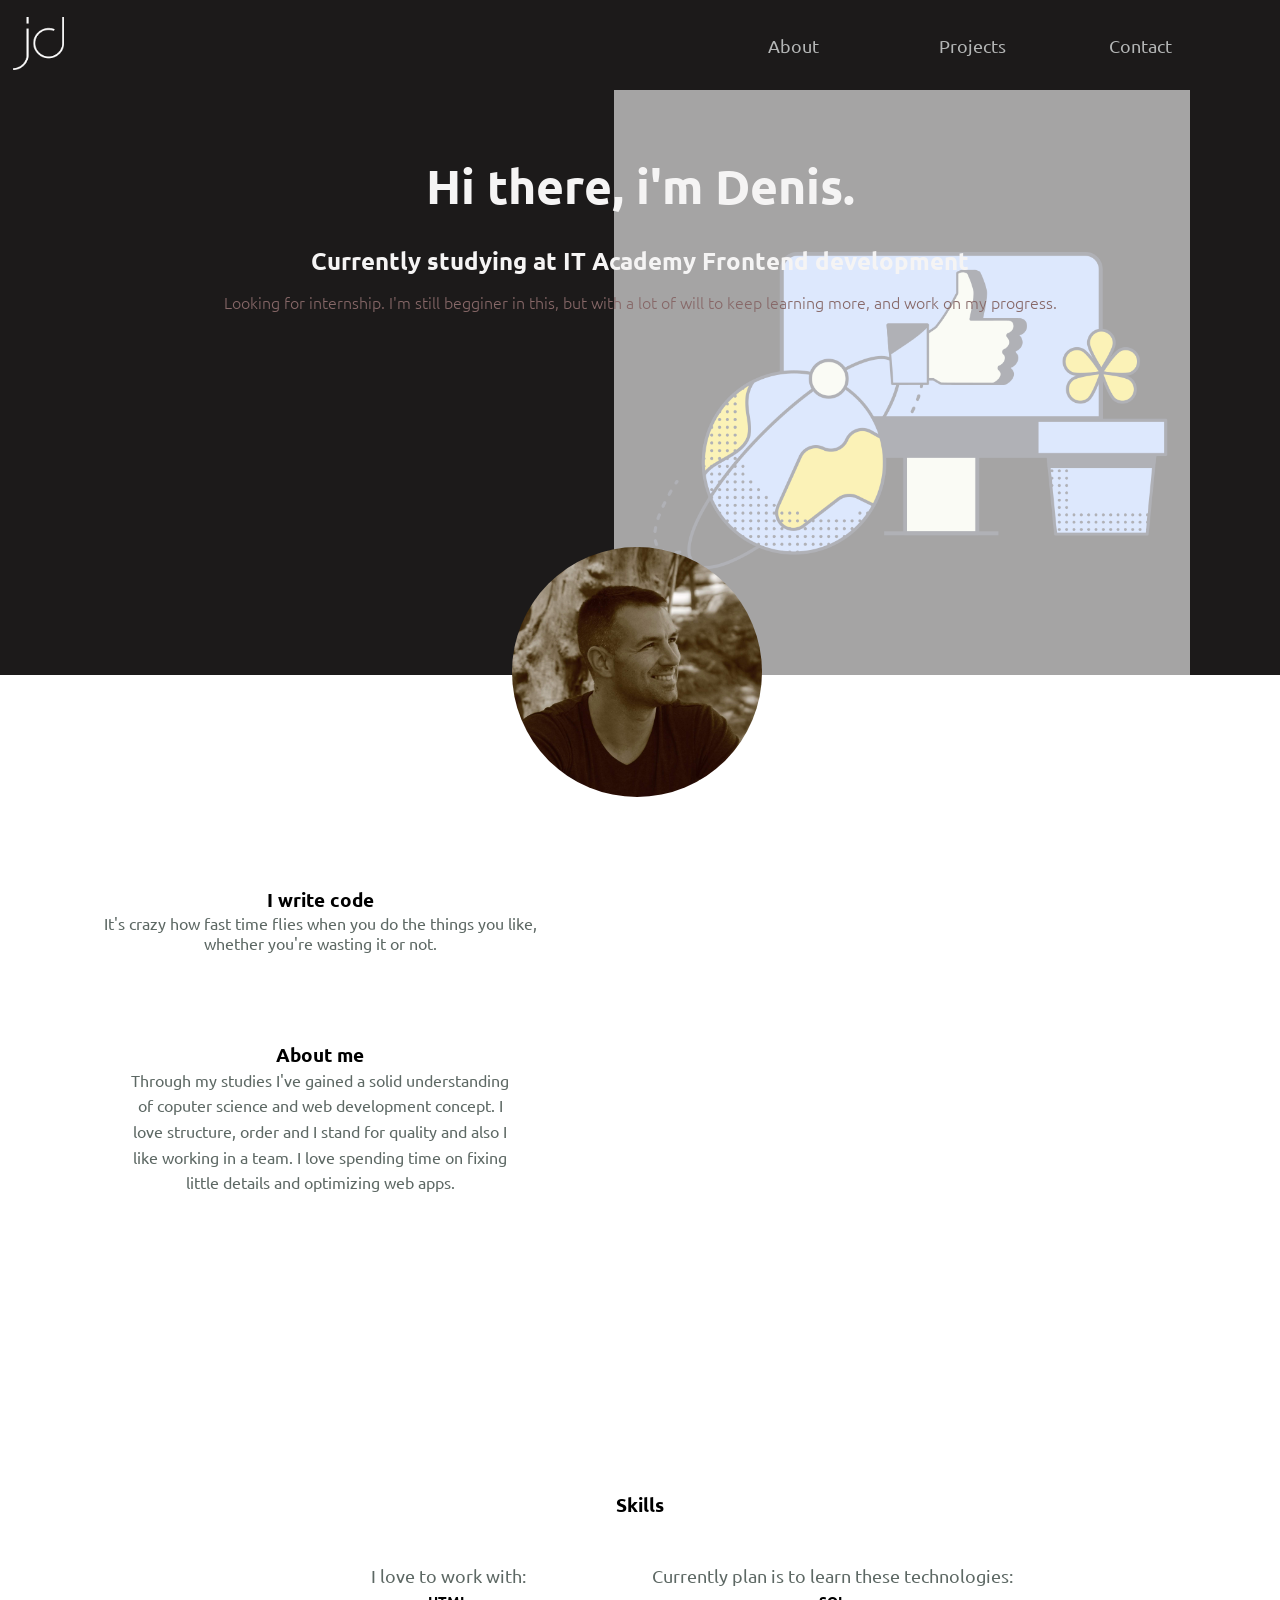
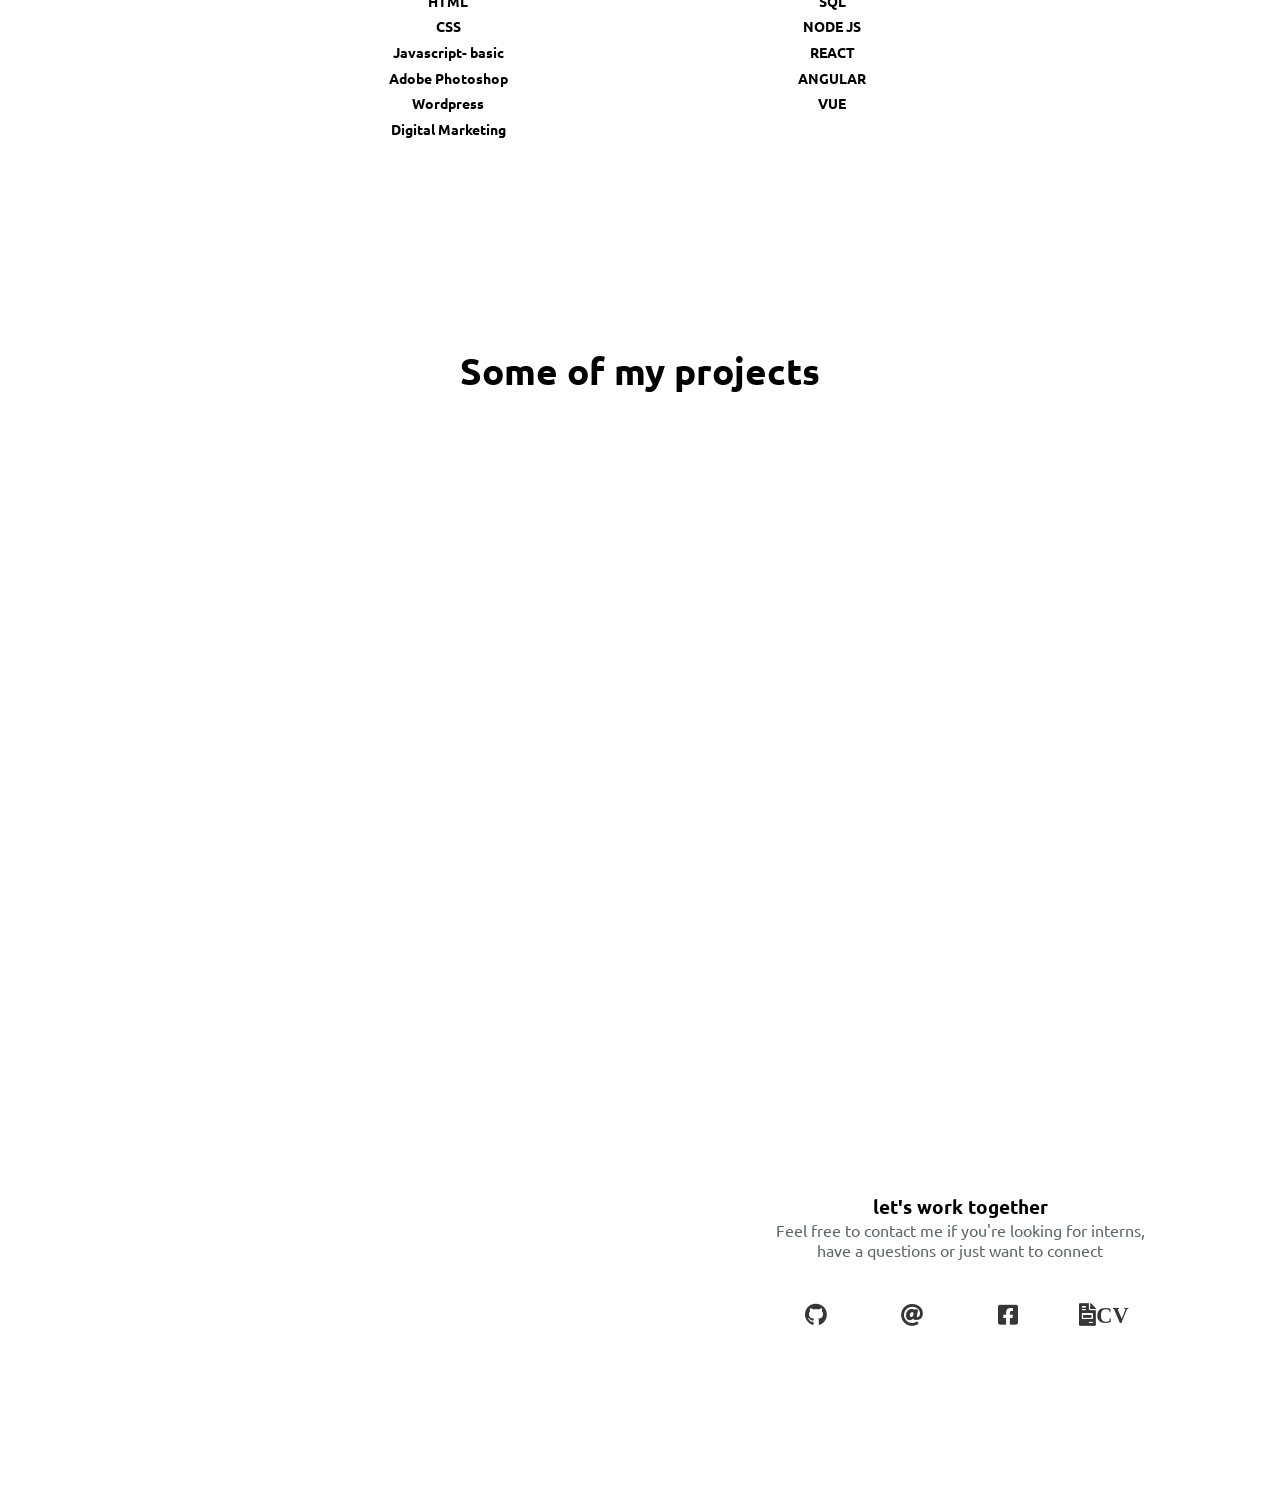
<file: index.html>
<!DOCTYPE html>
<html lang="en">
<head>
  <link rel="icon" href="favicon1.png" type="image/png" sizes="16x16">
  <link rel="icon" href="favicon2.png" type="image/png" sizes="32x32">
  <link rel="icon" href="favicon3.png" type="image/png" sizes="64x64">
  <link rel="preconnect" href="https://fonts.gstatic.com">
  <link href="https://fonts.googleapis.com/css2?family=Roboto:wght@100;400;700&family=Ubuntu:ital,wght@0,300;0,400;0,500;0,700;1,300&display=swap" rel="stylesheet">
  <link rel="stylesheet" href="https://use.fontawesome.com/releases/v5.15.1/css/all.css" integrity="sha384-vp86vTRFVJgpjF9jiIGPEEqYqlDwgyBgEF109VFjmqGmIY/Y4HV4d3Gp2irVfcrp" crossorigin="anonymous">
  <link rel="stylesheet" href="style.css">
  <meta charset="UTF-8">
  <meta name="viewport" content="width=device-width, initial-scale=1.0">
  <title>My Portfolio</title>

</head>
<body class="scroll">
  <header class="header">
    <div id="nav-fixed">
    <div id="limg"> 
       
      <img id="header-img" src="JD-logo.png" alt="Denny logo">
    </div>
  <nav id="nav-bar">
    <ul class="nav-links">
      <li><a class="nav-link" href="#about-me">About</a></li>
      <li><a class="nav-link" href="#projects">Projects</a></li>
      <li><a class="nav-link" href="#contact">Contact</a></li>
     
    </ul> 
    <div class="burger">
      <div class="line1"></div>
      <div class="line2"></div>
      <div class="line3"></div>
  </div>
  </nav>
</div>
  </header>
  <div id="img-man">
    <img id="logo-img" src="abstract-success-1.png"  alt="vector image">
  </div>
  <div class="welcome-section"  >
    <h1>Hi there, i'm Denis.</h1>
    <h2>Currently studying at IT Academy Frontend development</h2>
    
    <p class="prgf">Looking for internship. I'm still begginer in this, but with a lot of will to keep learning more, and work on my progress. </p>
  </div>
   <div class="portfolio-img" >
     <div class="img-content">

     </div>
   </div>
  <section id="quote" >
    <h3>I write code</h3>
    <p>It's crazy how fast time flies when you do the things you like, whether you're wasting it or not.</p>
   
    </section>
    <div id="about-me">
      <h3>About me</h3>
     <p>  Through my studies I've gained  a solid understanding of coputer science and web development concept. I love structure, order and I stand for quality and also I like working in a team. I love spending time on fixing little details and optimizing web apps.  </p>
    </div>
    <div id="skills1">
      <h3>Skills</h3>
      </div>
    <div id="about">
      <ul id="skills">
        <p>I love to work with:</p>
        <li>HTML</li>
        <li>CSS</li>
        <li>Javascript- basic</li>
        <li>Adobe Photoshop</li>
        <li>Wordpress</li>
        <li>Digital Marketing</li>
      </ul>
      <ul id="skills">
        <p>Currently plan is to learn these technologies:</p>
        <li>SQL</li>
        <li>NODE JS</li>
        <li>REACT</li>
        <li>ANGULAR</li>
        <li>VUE</li>
      </ul>
      
    </div>
    <div id="projects">
      <h3>Some of my projects</h3>
    </div>
   <br>
   <br>

    <div class="content-wrapper">
      <div class="portfolio-items">
        <a id="" href="https://jdenny0.github.io/Pupin-coil/" target="_blank">  
    <div class="portfolio-item">
       <div class="portfolio-img-background" style="background-image: url(https://st2.depositphotos.com/2673929/6809/i/950/depositphotos_68092919-stock-photo-mathematics-equations.jpg)"> </div>
        <div class="img-text-wraper">Short biografy</div>
    </div>
    </a>
    <a id="" href=" https://jdenny0.github.io/survey-page/" target="_blank">
    <div class="portfolio-item">
       <div class="portfolio-img-background" style="background-image: url(https://winterparktimes.com/wp-content/uploads/2018/10/ecommerce-2140604_1280-1280x560.jpg)"></div>
        <div class="img-text-wraper">Survey Page</div>
    </div>
      </a>
      <a id="" href=" https://jdenny0.github.io/Technical-Documentation-Page/" target="_blank">
      <div class="portfolio-item">
       <div class="portfolio-img-background" style="background-image: url(https://assets.plan.io/images/blog/5-setps-to-create-technical-documentation.png)"></div>
        <div class="img-text-wraper">Technical Doc. Page</div>
    </div> 
    </a>
    <a id="" href="https://jdenny0.github.io/Product-Landing-Page/" target="_blank">
     <div class="portfolio-item">
       <div class="portfolio-img-background" style="background-image: url(https://i.pinimg.com/564x/29/15/fc/2915fc048efc256457499ecd41c9b521.jpg)"></div>
        <div class="img-text-wraper">Product Landing Page
       </div>
    </div>
    </a> 
    <a id="" href="https://jdenny0.github.io/Tesla/" target="_blank">
     <div class="portfolio-item">
       <div class="portfolio-img-background" style="background-image: url(https://cdn.likaclub.eu/wp-content/uploads/2016/07/Na-dana%C5%A1nji-dan-umro-je-najve%C4%87i-izumitelj-Nikola-Tesla.jpg)"></div>
        <div class="img-text-wraper">Tesla tribute page
          </div>
    </div>
    </a>
    </div>
</div>

 <footer>
  <div id="contact">
    <h3>let's work together</h3>
    <p>Feel free to contact me if you're looking for interns, have a questions or just want to connect</p>
  

   <section>
     <div id="link-box">
       <div id="img-box">
        <a id="profile-link"
          href="https://github.com/JDenny0"
            target="_blank"><i class="fab fa-github"></i></a>
     </div>
     <div id="img-box">
       <a id="profile-link"
         href="mailto:jswebdev0@gmail.com"><i class="fas fa-at"></i></a> 
     </div>
     <div id="img-box">
      <a id="profile-link"
        href="https://www.facebook.com/jsweb.dev"
          target="_blank"><i class="fab fa-facebook-square"></i></a> 
    </div>
    <div id="img-box">
      <a id="profile-link"
        href="Denis Jakubec-CV.pdf"
          target="_blank"><i class="fas fa-file-invoice">CV</i></a> 
    </div>
    </div>
  </div>
   </section>
 </footer> 
 <script src="https://ajax.googleapis.com/ajax/libs/jquery/2.0.0/jquery.min.js"></script>
 <script src="app.js"></script> 
 
</body>
</html>
</file>
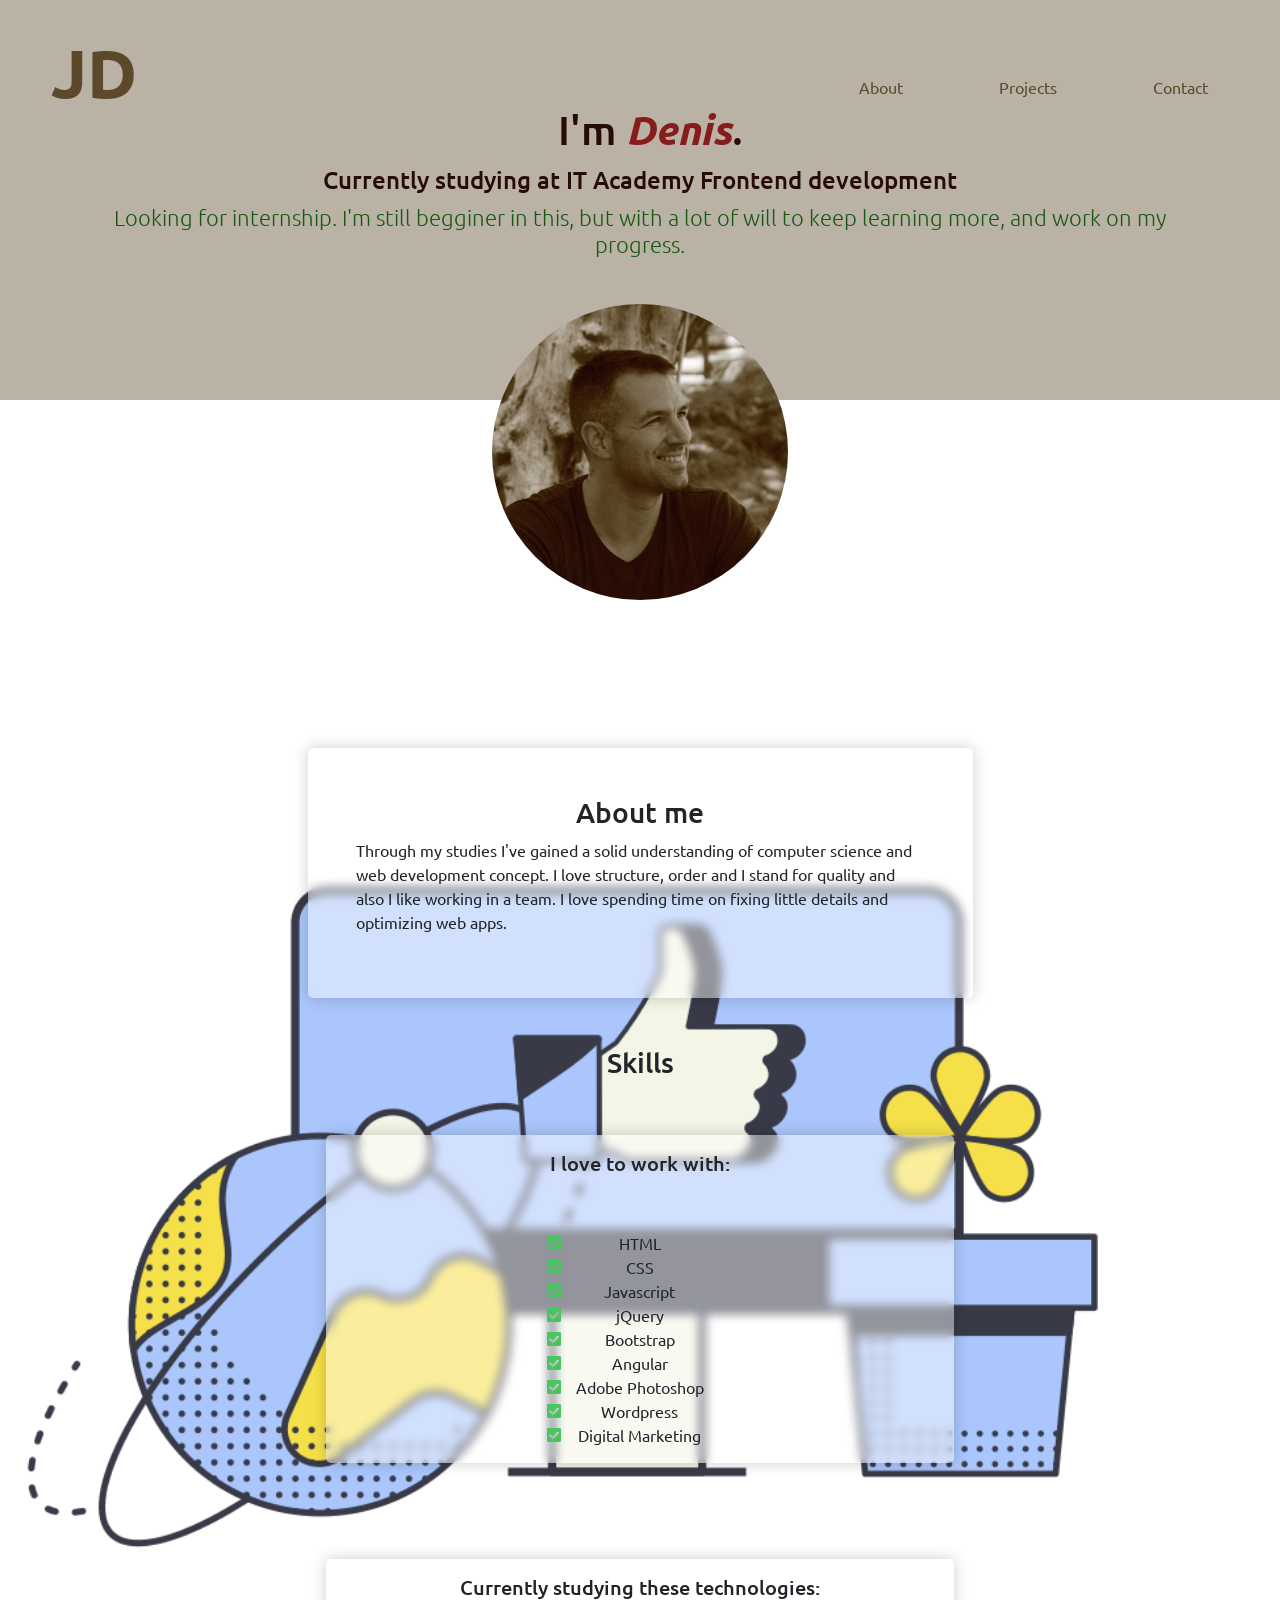
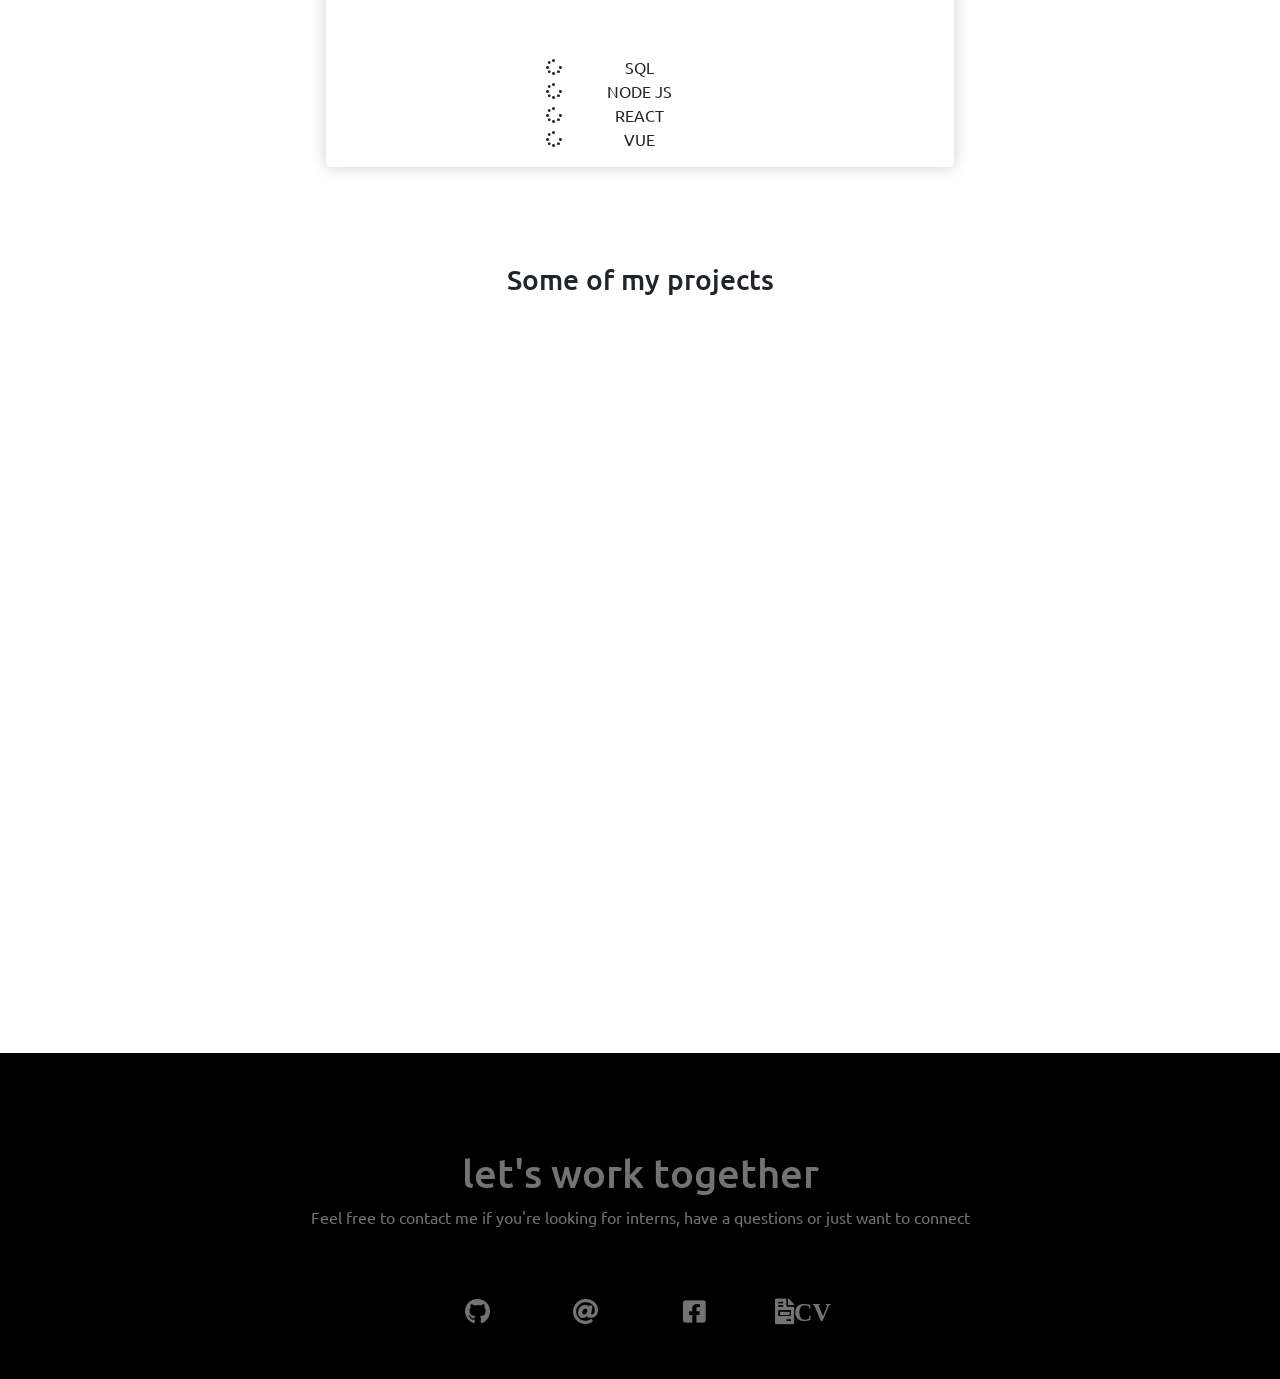
<file: index - Copy.html>
<!DOCTYPE html>
<html lang="en">

<head>
  <link rel="icon" href="favicon1.png" type="image/png" sizes="16x16">
  <link rel="icon" href="favicon2.png" type="image/png" sizes="32x32">
  <link rel="icon" href="favicon3.png" type="image/png" sizes="64x64">
  <link rel="preconnect" href="https://fonts.gstatic.com">
  <link
    href="https://fonts.googleapis.com/css2?family=Roboto:wght@100;400;700&family=Ubuntu:ital,wght@0,300;0,400;0,500;0,700;1,300&display=swap"
    rel="stylesheet">
  <link rel="stylesheet" href="https://use.fontawesome.com/releases/v5.15.1/css/all.css"
    integrity="sha384-vp86vTRFVJgpjF9jiIGPEEqYqlDwgyBgEF109VFjmqGmIY/Y4HV4d3Gp2irVfcrp" crossorigin="anonymous">
  <link href="https://cdn.jsdelivr.net/npm/bootstrap@5.0.0-beta3/dist/css/bootstrap.min.css" rel="stylesheet"
    integrity="sha384-eOJMYsd53ii+scO/bJGFsiCZc+5NDVN2yr8+0RDqr0Ql0h+rP48ckxlpbzKgwra6" crossorigin="anonymous">
  <link rel="preconnect" href="https://fonts.gstatic.com">
  <link href="https://fonts.googleapis.com/css2?family=Sacramento&display=swap" rel="stylesheet">

  <link rel="stylesheet" href="style - Copy.css">
  <meta charset="UTF-8">
  <meta name="viewport" content="width=device-width, initial-scale=1.0">
  <title>Portfolio</title>
</head>

<body class="scroll">
  <header class="header">
    <div id="nav-fixed" class="navbar-row d-flex p-0 ">
      <div id="limg" class="h1 pl-4 pt-4 pb-2">

        <h1 id="jd"><a href="#" class="h1 nav-link pl-4"><b>JD</b>
          </a></h1>
      </div>
      <style>
        #jd {
          font-family: 'Sacramento', 'cursive';
        }
      </style>
      <nav id="nav-bar" class=" container-fluid d-md-inline-flex col-6 p-0 mx-auto">
        <ul class=" nav-links d-md-inline-flex d-none flex-column flex-md-row list-unstyled mb-0 p-md-4 p-0 m-3 m-md-0">
          <li class="list-item"><a class="nav-link h6 p-0 mx-3 mx-lg-5" href="#about-me">About</a></li>
          <li class="list-item"><a class="nav-link h6 p-0 mx-3 mx-lg-5" href="#projects">Projects</a></li>
          <li class="list-item"><a class="nav-link h6 p-0 mx-3 mx-lg-5" href="#contact">Contact</a></li>
        </ul>
      </nav>
      <div class="burger d-md-none m-4 mt-5 pt-4">
        <div class="line1"></div>
        <div class="line2"></div>
        <div class="line3"></div>
      </div>
    </div>
    <div class="shape container-fluid mx-auto">
      <div class="row">

        <div class="welcome-section col-12 mx-auto text-center mt-5 pt-5 pb-3 h4">
          <h1>
            <span class="txtChange"></span><span class="">&nbsp;</span> I'm <i class="redTxt "><b>Denis</b></i>.
          </h1>
          <h2 class="">Currently studying at IT Academy Frontend development</h2>
          <p class="prgf">Looking for internship. I'm still begginer in this, but with a lot of will to keep learning
            more,
            and work on my progress. </p>
        </div>
        <div class="portfolio-img container-fluid">
          <div class="img-content row">
            <img src="Portfolio-img1.jpg" class=" col-3 rounded-circle mx-auto 
        " alt="">
          </div>
        </div>
      </div>
    </div>
  </header>
  <br>
  <br>
  <br>
  <br>
  <br>
  <div class="container-fluid image-bgd my-lg-5">
    <div class="container my-5 ">
      <div id="img-man" class="row mt-5">
        <section id="quote" class="container-fluid col-7 p-5">
          <h3 class="text-center">About me</h3>
          <p class=" textChange"> Through my studies I've gained a solid understanding of computer science and web
            development concept. I love
            structure, order and I stand for quality and also I like working in a team. I love spending time on fixing
            little
            details and optimizing web apps. </p>
        </section>
      </div>
    </div>
    <div class="container-fluid">
      <div id="skills1" class="row">
        <h3 class="col-12 text-center mx-auto">Skills</h3>
      </div>
    </div>
    <br><br>
    <div class="container-fluid">
      <div class="row d-block">
        <ul id="skills" class="col-7 col-md-6 fa-ul mx-auto py-3 mb-5">
          <p class="h5 col-12  text-center">I love to work with:</p><br><br>
          <li class="col-4 mx-auto text-center"><i class="fa-li fa fa-check-square fff mx-sm-2"></i>HTML</li>
          <li class="col-4 mx-auto text-center"><i class="fa-li fa fa-check-square fff mx-sm-2"></i>CSS</li>
          <li class="col-4 mx-auto text-center"><i class="fa-li fa fa-check-square fff mx-sm-2"></i>Javascript</li>
          <li class="col-4 mx-auto text-center"><i class="fa-li fa fa-check-square fff mx-sm-2"></i>jQuery</li>
          <li class="col-4 mx-auto text-center"><i class="fa-li fa fa-check-square fff mx-sm-2"></i>Bootstrap</li>
          <li class="col-4 mx-auto text-center"><i class="fa-li fa fa-check-square fff mx-sm-2"></i>Angular</li>
          <li class="col-4 mx-auto text-center"><i class="fa-li fa fa-check-square fff mx-sm-2"></i>Adobe Photoshop
          </li>
          <li class="col-4 mx-auto text-center"><i class="fa-li fa fa-check-square fff mx-sm-2"></i>Wordpress</li>
          <li class="col-4 mx-auto text-center"><i class="fa-li fa fa-check-square fff mx-sm-2"></i>Digital Marketing
          </li>
        </ul><br><br>
        <ul id="skills" class="col-7 col-md-6 fa-ul mx-auto py-3">
          <p class="h5 col-12  mx-auto text-center">Currently studying these technologies:</p><br><br>
          <li class="col-4 mx-auto text-center"><i class="fa-li fa fa-spinner fa-spin mx-sm-2"></i>SQL</li>
          <li class="col-4 mx-auto text-center"><i class="fa-li fa fa-spinner fa-spin mx-sm-2"></i>NODE JS</li>
          <li class="col-4 mx-auto text-center"><i class="fa-li fa fa-spinner fa-spin mx-sm-2"></i>REACT</li>
          <li class="col-4 mx-auto text-center"><i class="fa-li fa fa-spinner fa-spin mx-sm-2"></i>VUE</li>
        </ul>
      </div>
    </div>
  </div>
  <br>
  <br>
  <div class="container">
    <div id="skills1" class="row">
      <h3 class="col-12 text-center">Some of my projects</h3>
    </div>
  </div><br><br>
  <div class="content-wrapper container-fluid m-0 p-0">
    <div class="portfolio-items d-flex flex-wrap m-0 p-0">
      <a class="flex-fill" id="" href="https://jdenny0.github.io/Pupin-coil/" target="_blank">
        <div class="portfolio-item">
          <div class="portfolio-img-background img-fluid"
            style="background-image: url(https://st2.depositphotos.com/2673929/6809/i/950/depositphotos_68092919-stock-photo-mathematics-equations.jpg)">
          </div>
          <div class="img-text-wraper w-100">Short biografy</div>
        </div>
      </a>
      <a class="flex-fill" id="" href="https://jdenny0.github.io/Login-form-Validation/" target="_blank">
        <div class="portfolio-item">
          <div class="portfolio-img-background img-fluid"
            style="background-image: url(https://lh3.googleusercontent.com/-zoT-DgXWQUE/WLBPV18rg2I/AAAAAAAABRA/P5zUDoNBkBU/s1600/oyojrljnoylhwjujnoyssovpsutojtwy.png)">
          </div>
          <div class="img-text-wraper w-100">Login form Validation
          </div>
        </div>
      </a>
      <a class="flex-fill" id="" href="https://jdenny0.github.io/Product-Landing-Page/" target="_blank">
        <div class="portfolio-item">
          <div class="portfolio-img-background img-fluid"
            style="background-image: url(https://i.pinimg.com/564x/29/15/fc/2915fc048efc256457499ecd41c9b521.jpg)">
          </div>
          <div class="img-text-wraper w-100">Product Landing Page
          </div>
        </div>
      </a>
    </div>
  </div>
  <div class="content-wrapper container-fluid m-0 p-0">
    <div class="portfolio-items d-flex flex-wrap m-0 p-0">

      <a class="flex-fill" id="" href="https://jdenny0.github.io/Tesla/" target="_blank">
        <div class="portfolio-item">
          <div class="portfolio-img-background img-fluid"
            style="background-image: url(https://cdn.likaclub.eu/wp-content/uploads/2016/07/Na-dana%C5%A1nji-dan-umro-je-najve%C4%87i-izumitelj-Nikola-Tesla.jpg)">
          </div>
          <div class="img-text-wraper w-100">Tesla tribute page
          </div>
        </div>
      </a>
      <a class="flex-fill" id="" href=" https://jdenny0.github.io/survey-page/" target="_blank">
        <div class="portfolio-item ">
          <div class="portfolio-img-background img-fluid"
            style="background-image: url(https://winterparktimes.com/wp-content/uploads/2018/10/ecommerce-2140604_1280-1280x560.jpg)">
          </div>
          <div class="img-text-wraper w-100">Survey Page</div>
        </div>
      </a>
      <a class="flex-fill" id="" href=" https://jdenny0.github.io/Technical-Documentation-Page/" target="_blank">
        <div class="portfolio-item">
          <div class="portfolio-img-background img-fluid"
            style="background-image: url(https://assets.plan.io/images/blog/5-setps-to-create-technical-documentation.png)">
          </div>
          <div class="img-text-wraper w-100">Technical Doc. Page</div>
        </div>
      </a>
    </div>
  </div>

  <footer class="container-fluid mx-auto p-0">
    <br><br><br><br>
    <div id="contact" class="row">
      <br><br>
      <p class="col-12 text-center h1 ftxt">let's work together</p>
      <p class="col-12 text-center ftxt">Feel free to contact me if you're looking for interns, have a questions or just
        want
        to connect</p>
    </div>
    <br><br>
    <section class="">
      <div id="link-box" class="row justify-content-center">
        <div id="img-box" class="col-2 col-lg-1 text-center m-0 p-0">
          <a id="profile-link" href="https://github.com/JDenny0" target="_blank"><i class="fab fa-github"></i></a>
        </div>
        <div id="img-box" class="col-2 col-lg-1 text-center m-0 p-0">
          <a id="profile-link" href="mailto:jswebdev0@gmail.com"><i class="fas fa-at"></i></a>
        </div>
        <div id="img-box" class="col-2 col-lg-1 text-center m-0 p-0">
          <a id="profile-link" href="https://www.facebook.com/jsweb.dev" target="_blank"><i
              class="fab fa-facebook-square"></i></a>
        </div>
        <div id="img-box" class="col-2 col-lg-1 text-center m-0 p-0">
          <a id="profile-link" href="Denis Jakubec-CV.pdf" target="_blank"><i class="fas fa-file-invoice">CV</i></a>
        </div>
      </div>


    </section>
    <br><br>
  </footer>
  <script src="https://cdn.jsdelivr.net/npm/@popperjs/core@2.9.1/dist/umd/popper.min.js"
    integrity="sha384-SR1sx49pcuLnqZUnnPwx6FCym0wLsk5JZuNx2bPPENzswTNFaQU1RDvt3wT4gWFG"
    crossorigin="anonymous"></script>
  <script src="https://cdn.jsdelivr.net/npm/bootstrap@5.0.0-beta3/dist/js/bootstrap.min.js"
    integrity="sha384-j0CNLUeiqtyaRmlzUHCPZ+Gy5fQu0dQ6eZ/xAww941Ai1SxSY+0EQqNXNE6DZiVc"
    crossorigin="anonymous"></script>
  <script src="https://cdn.jsdelivr.net/npm/bootstrap@5.0.0-beta3/dist/js/bootstrap.bundle.min.js"
    integrity="sha384-JEW9xMcG8R+pH31jmWH6WWP0WintQrMb4s7ZOdauHnUtxwoG2vI5DkLtS3qm9Ekf"
    crossorigin="anonymous"></script>
  <script src="https://ajax.googleapis.com/ajax/libs/jquery/2.0.0/jquery.min.js"></script>
  <script src="app.js"></script>

</body>

</html>
</file>
<file: style.css>
* { 
  width: 100%; 
  margin: 0;
  padding: 0;
  box-sizing: border-box;
  font-family: 'Roboto', sans-serif;
  font-family: 'Ubuntu', sans-serif;
} 
body {
  margin: 0;
  padding: 0;
  box-sizing: border-box;
}
.header {
  width: 100%;
  box-sizing: border-box;
  display: flex;
  flex-direction: row;
  justify-content: space-between;
  background-color: rgb(28, 26, 26);
  height: 75vh;
  z-index: 2;
}
#nav-fixed {
  top: 0;
  position: fixed;
  width: 100%;
  display: flex;
  flex-direction: row;
  align-items: center;
  justify-content: space-between;
  background-color: rgb(28, 26, 26);
  z-index: 4;
}
#nav-bar {
  width: 40vw;
}
#limg {
  width: 6vw;
  margin: 1%;
  filter: brightness(22);
  cursor: pointer;
} 
#header-img {
  width: 4vw;
}
ul {
  width: 40vw;
  list-style: none;
  box-sizing: border-box;
  display: flex;
  flex-direction: row;
  justify-content: space-around;
  align-items: center;
  height: 10vh;
  background-color: transparent;
  font-size: 1.1em;
  font-weight: 400;
}
.nav-link {
  box-sizing: border-box;
  color: rgb(180, 182, 182);
  text-decoration: none;
  padding-bottom: 3px;
  border-bottom: 1px solid transparent;
  transition: border-bottom, 0.7s;
  position: relative;
}
.nav-link::before {
  content:"";
  width: 0%;
  height: 1px;
  background: rgb(180, 182, 182);
  position: absolute;
  bottom: 0%;
  right: 100%;
  transition: all 400ms ease;
}
.nav-link:hover::before {
  box-sizing: border-box;
  right: 0%;
  width: 100%;
}
 a:hover {
  color: rgb(108, 143, 143);
}
.portfolio-img {
  position: relative;
  width: 250px;
  height: 250px;
  margin-left: 40%;
  margin-top: -10%;
  border-radius: 50%;
  z-index: 2;
}
.img-content {
  background-image: url("Portfolio-img1.jpg");
  background-size: cover;
  width: 100%;
  height: 100%;
  border-radius: 50%;
}
#img-man {
  box-sizing: border-box;
  position: absolute;
 width: 100%;
 display: flex;
 flex-direction: row;
 align-items: end;
 height: auto;
}
#img-man::before {
  content: "";
  position: absolute;
  display: flex;
  flex-direction: row;
  align-items: end;
  background-color: rgba(255, 255, 255, 0.603);
  z-index: 1;
  margin: 10vh 0 0 48vw;
  width: 45vw;
  height: 48vw;
}
#logo-img {
  position: absolute;
  margin: 10vh 0 0 50vw;
  width: 45vw;
}
.welcome-section { 
  box-sizing: border-box;
  position: absolute;
  text-align: center;
  margin: -60vh 0 0 0;
  color: rgb(245, 244, 244);
  line-height: 2.1;
  z-index: 3;
} 
h1 {

  font-size: 3em;
}
.prgf {
  box-sizing: border-box;
  color: rgb(135, 104, 104);
  font-weight: lighter;
}
p {
  color: rgb(93, 104, 100);
}
#about-me {
  padding: 0 10% 0 10%;
  width: 50vw;
  text-align: center;
  line-height: 1.6em;
  height: 50vh;
}

#skills1 {
  position: relative;
  z-index: 1;
  box-sizing: border-box;
  width: 100%;
  text-align: center;
}
#about {
  box-sizing: border-box;
  display: flex;
  z-index: 2;
  flex-direction: row;
  align-items: center;
  justify-content: center;
  text-align: center;
  line-height: 1.6em;
  height: 50vh;
  margin: -15vh 0 10vh 0;
}
#skills {
  box-sizing: border-box;
  width: 30vw;
  display: block;
  align-items: center;
}
#skills li {
  font-weight: 700;
  font-size: 0.8em;
}
#quote {
  width: 50vw;
  text-align: center;
  padding: 7%;
} 
#projects {
  box-sizing: border-box;
  width: 100%;
  text-align: center; 
  font-size: 2em;
  line-height: 3em;
}
.portfolio-items {
  display: grid;
  grid-template-columns: 1fr 1fr;
}
.portfolio-item {
  position: relative;

}
.portfolio-img-background {
  box-sizing: border-box;
  height: 350px;
  width: 100%;
  background-size: cover;
  background-position: center;
  background-repeat: no-repeat;
}
.img-text-wraper {
  box-sizing: border-box;
  position: absolute;
  top: 0;
  display: flex;
  flex-direction: column;
  justify-content: center;
  align-items: center;
  height: 100%;
  text-align: center;
  padding-left: 40%;
  padding-right: 40%;
  transition: 1s;
  font-weight: 600;
  color: transparent;
  font-size: 2.5em;
}
.logo-wraper img{
  box-sizing: border-box;
  width: 40%;
  margin-bottom: 20px;
}
.img-text-wraper:hover {

  font-weight: 600;
  color: beige;
}
.img-darken {
  transition: 1s;
  filter: brightness(10%);
}
#contact {
  box-sizing: border-box;
  position: absolute;
  margin: -35vh 0 10vh 60%;
  box-sizing: border-box;
  width: 30vw;
  text-align: center;
}
#link-box {
  box-sizing: border-box;
  display: flex;
  height: 12vh;
  width: 30vw;
  flex-direction: row;
  align-items: center;
  justify-content: space-evenly;
}
#profile-link {
  font-size: 1.4em;
  color: rgb(55, 54, 53);
  transition: transform 0.3s ease-in;
}
#profile-link:hover {
 transform: translateY(5px);
 color: rgb(104, 130, 121);
 text-decoration: none;
}
@media only screen and (max-width: 900px) {
  #logo-img {
    position: absolute;
    box-sizing: border-box;
    margin: 20vh 0 0 48vw;
    width: 45vw;
  }
  #img-man::before {
    height: 57vw;
  }
  .portfolio-img {
    box-sizing: border-box;
    width: 150px;
    height: 150px;
    margin-left: 40%;
    margin-top: -9vh;
    border-radius: 50%;
  }
  #contact {
    margin: -25% 0 5% 55%;
    width: 40vw;
  }
}
@media only screen and (max-width: 768px) {
  #header-img {
    width: 7vw;
  }
  #limg {
    width: 8vw;
    margin: 2%;
  } 
  #contact {
    margin: -30% 0 5% 54%;
  }
  #link-box {
    width: 40vw;
}
}
@media only screen and (max-width: 600px) {
  #about-me {
    padding: 0 10% 0 10%;
    width: 100%;
    text-align: center;
    height: 50vh;
    margin-top: 25vh;
  }
  #quote {
    width: 50vw;
    text-align: center;
    padding: 7%;
    margin-top: 10vh;
  }
  #skills {
    box-sizing: border-box;
    width: 50%;
    display: block;
    align-items: center;
  }
  .header {
    height: 60vh;
  }
  ul {
    width: 50vw;
    font-size: 0.9em;
  }
  h1 {

    font-size: 2em;
  }
  .prgf {
    box-sizing: border-box;
    padding: 0 5% 0 5%;
    font-size: 0.9em;
  }
  h2 {
    font-size: 1.2em;
  }
  .welcome-section { 
    margin: -40vh 0 0 0;
    line-height: 2em;
  }
  .portfolio-img {
    width: 120px;
    height: 120px;
    margin-left: 40%;
    margin-top: -10%;
  }
  #nav-bar {
    width: 50vw;
  }
  #contact {
    margin: -40% 0 7% 53%;
    font-size: 0.9em;
  }
  #img-man::before {
    height: 62vw;
  }
   
}
@media only screen and (max-width: 425px) {
  h1 {
    font-size: 1.7em;
  }
  .prgf {
    box-sizing: border-box;
    padding: 0 5% 0 5%;
    font-size: 0.9em;
    line-height: normal;
    z-index: 4;
  }
  h2 {
    font-size: 1em;
    line-height: normal;
  }
  .welcome-section { 
    margin: -37vh 0 0 0;
  }
  #quote {
    margin-top: 20vh;
  }
  .portfolio-img {
    width: 120px;
    height: 120px;
    margin-left: 35%;
    margin-top: -15%;
  }
  #logo-img {
    margin: 30vh 0 0 48vw;
  }
  #img-man::before {
    margin: 30vh 0 0 48vw;
  }
  #contact {
    margin: -60% 0 7% 55%;
    font-size: 0.8em;
  }
  .header {
    box-sizing: border-box;
    height: 50vh;
  }
  #header-img {
    width: 8vw;
    z-index: 5;
  }
  #limg {
    width: 8vw;
    margin: 5% 0 0 4%;
    z-index: 4;
  }
  .burger {
    display: none;
    cursor: pointer;
}
.burger div {
    width: 25px;
    height: 2px;
    background-color: rgb(200, 198, 198);
    margin: 5px;
    transition: all 0.6s ease;
}
body {
  overflow-x: hidden;
}
#nav-bar {
  margin: 1% 0 0 62%;
  z-index: 3;
}
#nav-fixed {
  height: 8vh;
}
.nav-links {
  box-sizing: border-box;
 position: absolute;
 right: 0px;
 height: 6vh;
 top: 6vh;
 background-color: rgb(28, 26, 26);
 z-index: 5;
 display: flex;
 flex-direction: column;
 align-items: center;
 justify-content: space-around;
 padding-left: 75vw;
 width: 100%;
 
}
 
.nav-links li{
 opacity: 0; 

}
.nav-link {
  display: flex;
  float: left;
  padding: 0;
  width: 5%;
}

  .burger {
    display: block;
    z-index: 4;
   }
   .nav-active {
    transform: translateX(0%);
   }
   @keyframes navLinkFade{
     from{
       opacity: 0;
       transform: translateX(50px);
     }
     to{
     opacity: 1;
     transform: translateX(0px);
     }
   }
   .toggle .line1 {
     transform: rotate(230deg) translate(-8px,-9px);
     width: 13px;
   }
   .toggle .line2 {
     transform: rotate(180deg);
   }
   .toggle .line3 {
     transform: rotate(310deg) translate(8px,-9px);
     width: 13px;
   }
  .section-down {
    transform: translateY(50vh);
    transition: transform 0.7s ease-out;
    color: black;
    z-index: 3;
  }
   .picture-up {
      position: relative;
     
      z-index: 4;
      transform: translateY(-15vh) translateX(-19vw);
      transition: transform 0.3s ease-in;
   }
   .header-up {
     height: 27vh;
   }
   .nav-up {
     height: 17vh;
   }
   }
   @media only screen and (max-width: 320px) {
    #contact {
      margin: -70% 0 7% 55%;
      font-size: 0.7em;
    }
   }
</file>
<file: style - Copy.css>
* { 
 
  margin: 0;
  padding: 0;
  box-sizing: border-box;
  font-family: 'Roboto', sans-serif;
  font-family: 'Ubuntu', sans-serif;
} 
body {
 margin: 0;
  padding: 0;
  box-sizing: border-box;
}
.header {
  position: relative;
  box-sizing: border-box;
  display: flex;
  flex-direction: row;
  justify-content: space-between;
  background-color:#270c04;
}
#nav-fixed {
  top: 0;
  width: 100%;
  position: fixed;
  flex-direction: row;
  align-items: center;
  justify-content: space-between;
  background-color:transparent;
  z-index: 5;
}

.shape {
  background-color: #bab2a4;
  height: 25rem;
}
.shape::before {
  content: "";
  position: absolute;
  height: 100vh;
  
}
.fff {
  color: rgb(71, 197, 96);
}
#header-img {
  width: 4vw;
}
.nav-link {
  box-sizing: border-box;
  color: #5c492b;
  text-decoration: none;
  padding-bottom: 3px;
  border-bottom: 1px solid transparent;
  transition: border-bottom, 0.7s;
  position: relative;
}
.nav-link::before {
  content:"";
  width: 0%;
  height: 1px;
  background:#b4ab9c;
  position: absolute;
  bottom: 0%;
  right: 100%;
  transition: all 400ms ease;
}
.nav-link:hover::before {
  box-sizing: border-box;
  right: 0%;
  width: 100%;
}
 a:hover {
  color: rgb(131, 36, 36);
}
.portfolio-img {
  position: absolute;
  border-radius: 50%;
  margin-top: 19rem;
  z-index: 4;
}
.welcome-section { 
  text-align: center;

  color: #270c04;
  line-height: 2.1;
  z-index: 3;
} 
span i  {

  font-size: clamp(40px, 5vw, 70px);
}
.txtChange {
  font-size: clamp(40px, 5vw, 50px);
}
.redTxt {
  color: rgb(135, 28, 28);
}
.prgf {
  box-sizing: border-box;
  color: rgb(24, 88, 19);
  font-weight: lighter;
}
.abs {
  position: absolute;
}
#logo-img {
  position: absolute;
  margin-bottom: 100vh;
  
}
#skills {

  padding: 5rem;
  box-shadow: 0 0 1rem 0 rgba(0, 0, 0, .2); 
  border-radius: 5px;
  background-color: rgba(255, 255, 255, 0.46);
  
  backdrop-filter: blur(5px);
}
#quote {
  
  padding: 5rem;
  box-shadow: 0 0 1rem 0 rgba(0, 0, 0, .2); 
  border-radius: 5px;
  background-color: rgba(255, 255, 255, 0.46);
  
  backdrop-filter: blur(5px);
}
.image-bgd {
  background-image: url('abstract-success-1.png');
  background-repeat: no-repeat;
  background-size: contain;
}
#projects {
  box-sizing: border-box;
  width: 100%;
  text-align: center; 
  font-size: 2em;
  line-height: 3em;
}
.portfolio-item {
  position: relative;
}
.portfolio-img-background {
  box-sizing: border-box;
  height: 350px;
  width: 100%;
  background-size: cover;
  background-position: center;
  background-repeat: no-repeat;
}
.img-text-wraper {
  box-sizing: border-box;
  position: absolute;
  top: 0;
  display: flex;
  flex-direction: column;
  justify-content: center;
  align-items: center;
  height: 100%;
  text-align: center;
  transition: 1s;
  font-weight: 600;
  color: transparent;
  font-size: 2.5em;
}
.logo-wraper img{
  box-sizing: border-box;
  width: 40%;
  margin-bottom: 20px;
}
.img-text-wraper:hover {

  font-weight: 600;
  color: beige;
}
.img-darken {
  transition: 0.5s;
  filter: brightness(40%);
}
footer {
  width: 100vw;

}
footer {
  background-color: black;
}
#profile-link {
  font-size: 1.6rem;
  color: rgb(116, 115, 113);
  transition: transform 0.3s ease-in;
}
#profile-link:hover {
 transform: translateY(5px);
 color: rgb(174, 179, 177);
 text-decoration: none;
}
.ftxt {
  color: rgb(116, 115, 113);
}
.burger div {
  width: 25px;
  height: 2px;
  background-color: rgb(200, 198, 198);
  margin: 5px;
  transition: all 0.6s ease;
}
.burger {
  display: block;
  z-index: 4;
 }

  h1 {
    font-size: 1.7em;
  }
  .prgf {
    box-sizing: border-box;
    padding: 0 5% 0 5%;
    font-size: 0.9em;
    line-height: normal;
    z-index: 4;
  }
  h2 {
    font-size: 1em;
    line-height: normal;
  }
  .welcome-section { 
    margin: -37vh 0 0 0;
  }
  #quote {
    margin-top: 20vh;
  }
  #img-man::before {
    margin: 30vh 0 0 48vw;
  }
  /*#contact {
    margin: -60% 0 7% 55%;
    font-size: 0.8em;
  }
  .header {
    box-sizing: border-box;
    height: 50vh;
  }
  #header-img {
    width: 8vw;
    z-index: 5;
  }*/
  #limg {
    width: 8vw;
    margin: 5% 0 0 4%;
    z-index: 4;
  }
  .burger {
    cursor: pointer;
}
.burger div {
    width: 25px;
    height: 2px;
    background-color: rgb(200, 198, 198);
    margin: 5px;
    transition: all 0.6s ease;
}
body {
  overflow-x: hidden;
}
#nav-bar {
  margin: 1% 0 0 62%;
  z-index: 3;
}
#nav-fixed {
  height: 8vh;
}
.nav-links {
  box-sizing: border-box;
 position: absolute;
 right: 0px;
 height: 6vh;
 top: 6vh;
 z-index: 5;
 display: flex;
 justify-content: space-around;
 padding-left: 75vw;

 
}
@media only screen and (max-width: 768px) {


.nav-links li{
opacity: 0;
}
 }
.nav-link {
  display: flex;
  float: left;
  padding: 0;
  width: 5%;
}

  .burger {
    display: block;
    z-index: 4;
   }
   .nav-active {
    transform: translateX(0%);
   }
   @keyframes navLinkFade{
     from{
       opacity: 0;
       transform: translateX(50px);
     }
     to{
     opacity: 1;
     transform: translateX(0px);
     }
   }
   .toggle .line1 {
     transform: rotate(230deg) translate(-8px,-9px);
     width: 13px;
   }
   .toggle .line2 {
     transform: rotate(180deg);
   }
   .toggle .line3 {
     transform: rotate(310deg) translate(8px,-9px);
     width: 13px;
   }
  .section-down {
    display: none;
  }
   .picture-up {
      position: relative;
     
      z-index: 4;
      transform: translateY(-32vh) translateX(-19vw);
      transition: transform 0.2s ease-out;
   }
   .header-up {
     height: 37vh;
   }
   .nav-up {
     height:27vh;
   }
</file>
